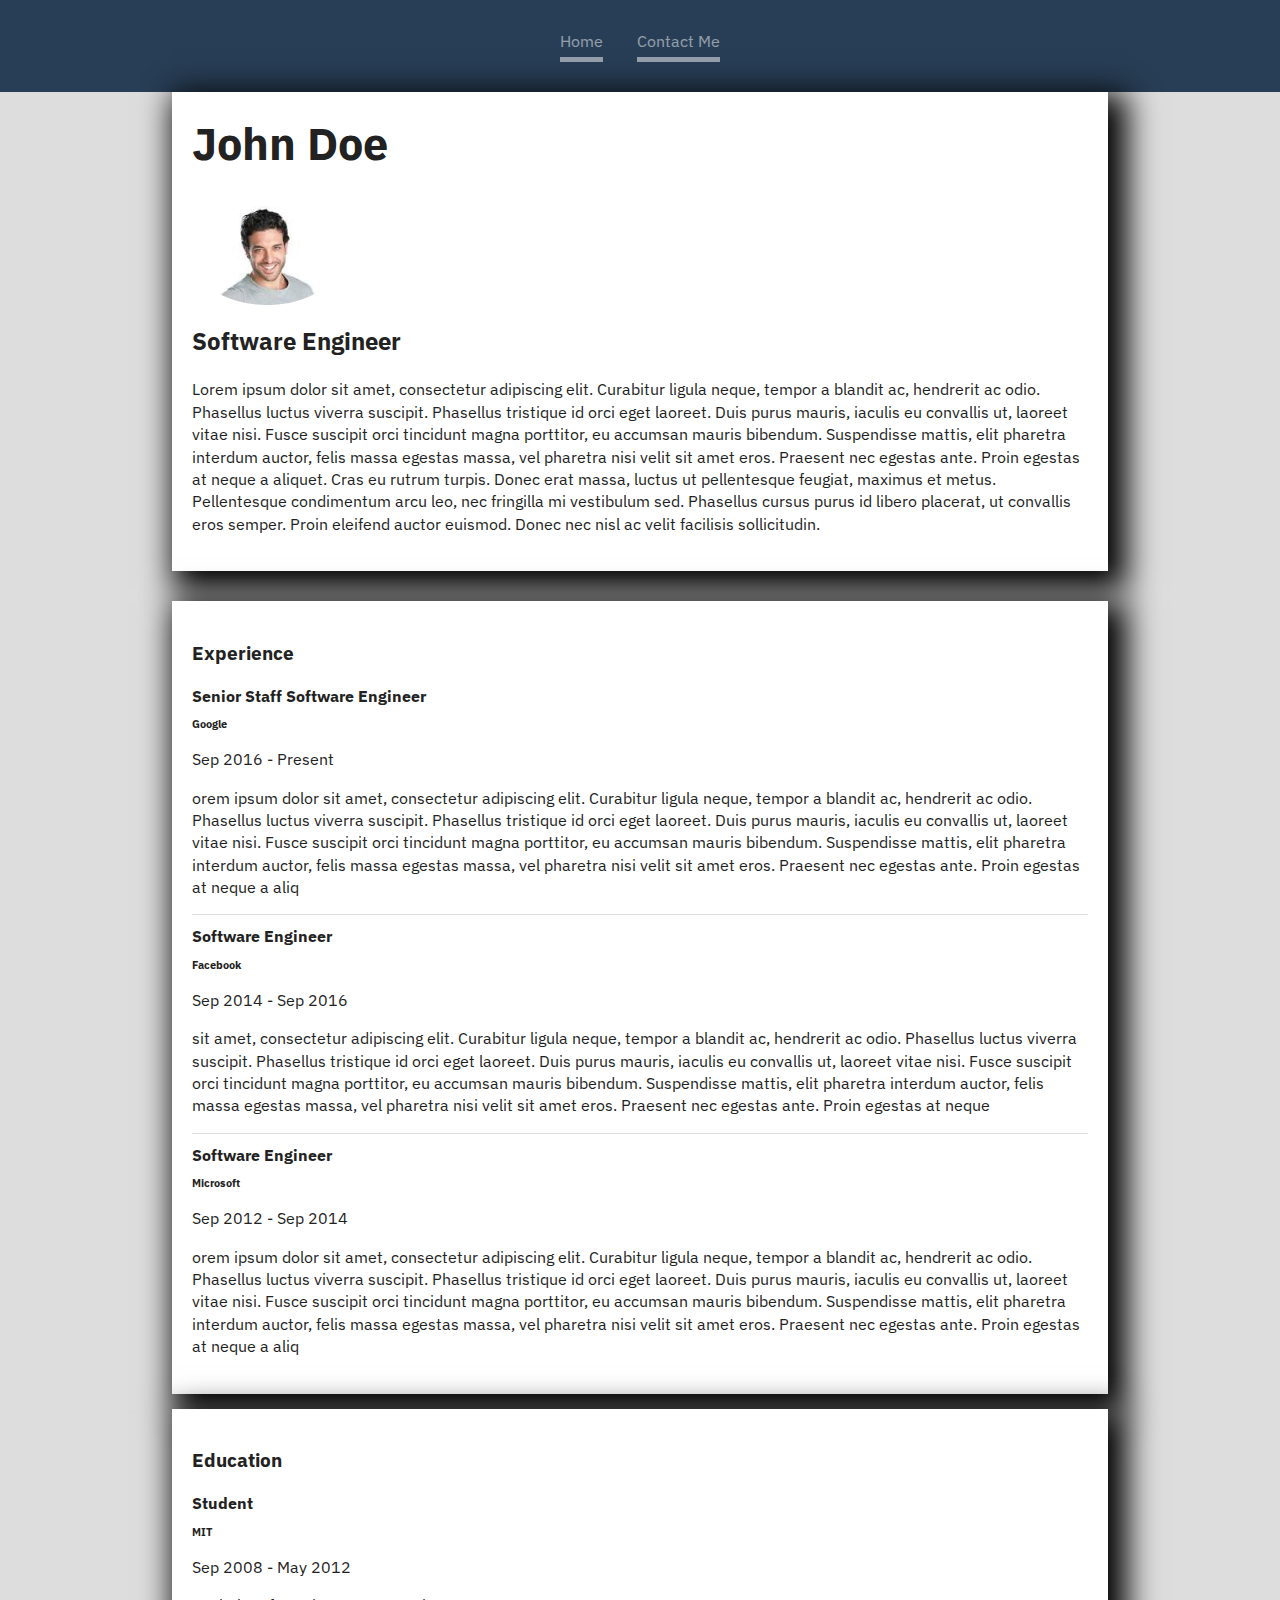
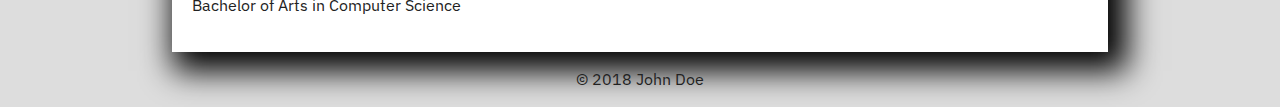
<file: index.html>
<!doctype html>
<html class="no-js" lang="">
    <head>
        <meta charset="utf-8">
        <meta http-equiv="X-UA-Compatible" content="IE=edge,chrome=1">
        <title>My First Website</title>
        <meta name="description" content="">
        <meta name="viewport" content="width=device-width, initial-scale=1">

          <link href="https://fonts.googleapis.com/css?family=IBM+Plex+Sans:100,400i" rel="stylesheet">
        <link rel="stylesheet" href="css/normalize.min.css">
        <link rel="stylesheet" href="css/main.css">

        <!--[if lt IE 9]>
            <script src="//html5shiv.googlecode.com/svn/trunk/html5.js"></script>
            <script>window.html5 || document.write('<script src="js/vendor/html5shiv.js"><\/script>')</script>
        <![endif]-->
    </head>
    <body>
      <header>
        <nav>
          <ul>
            <li>
                <a href="index.html">Home</a>
            </li>
            <li>
                <a href="contact.html">Contact Me</a>
            </li>
          </ul>
        </nav>
        <section class="bio">
          <h1>John Doe</h1>
          <img src="[data-uri]">
          <h2>Software Engineer</h2>
          <p>Lorem ipsum dolor sit amet, consectetur adipiscing elit. Curabitur ligula neque, tempor a blandit ac, hendrerit ac odio. Phasellus luctus viverra suscipit. Phasellus tristique id orci eget laoreet. Duis purus mauris, iaculis eu convallis ut, laoreet vitae nisi. Fusce suscipit orci tincidunt magna porttitor, eu accumsan mauris bibendum. Suspendisse mattis, elit pharetra interdum auctor, felis massa egestas massa, vel pharetra nisi velit sit amet eros. Praesent nec egestas ante. Proin egestas at neque a aliquet. Cras eu rutrum turpis. Donec erat massa, luctus ut pellentesque feugiat, maximus et metus. Pellentesque condimentum arcu leo, nec fringilla mi vestibulum sed. Phasellus cursus purus id libero placerat, ut convallis eros semper. Proin eleifend auctor euismod. Donec nec nisl ac velit facilisis sollicitudin.</p>
        </section>
      </header>
      <section class="profile-section">
          <h3>Experience</h3>
          <div>
            <article>
              <h4>Senior Staff Software Engineer</h4>
              <h6>Google</h6>
              <p>Sep 2016 - Present</p>
              <p> orem ipsum dolor sit amet, consectetur adipiscing elit. Curabitur ligula neque, tempor a blandit ac, hendrerit ac odio. Phasellus luctus viverra suscipit. Phasellus tristique id orci eget laoreet. Duis purus mauris, iaculis eu convallis ut, laoreet vitae nisi. Fusce suscipit orci tincidunt magna porttitor, eu accumsan mauris bibendum. Suspendisse mattis, elit pharetra interdum auctor, felis massa egestas massa, vel pharetra nisi velit sit amet eros. Praesent nec egestas ante. Proin egestas at neque a aliq</p>
            </article>
            <article>
              <h4>Software Engineer</h4>
              <h6>Facebook</h6>
              <p>Sep 2014 - Sep 2016</p>
              <p> sit amet, consectetur adipiscing elit. Curabitur ligula neque, tempor a blandit ac, hendrerit ac odio. Phasellus luctus viverra suscipit. Phasellus tristique id orci eget laoreet. Duis purus mauris, iaculis eu convallis ut, laoreet vitae nisi. Fusce suscipit orci tincidunt magna porttitor, eu accumsan mauris bibendum. Suspendisse mattis, elit pharetra interdum auctor, felis massa egestas massa, vel pharetra nisi velit sit amet eros. Praesent nec egestas ante. Proin egestas at neque</p>
            </article>
            <article>
              <h4>Software Engineer</h4>
              <h6>Microsoft</h6>
              <p>Sep 2012 - Sep 2014</p>
              <p> orem ipsum dolor sit amet, consectetur adipiscing elit. Curabitur ligula neque, tempor a blandit ac, hendrerit ac odio. Phasellus luctus viverra suscipit. Phasellus tristique id orci eget laoreet. Duis purus mauris, iaculis eu convallis ut, laoreet vitae nisi. Fusce suscipit orci tincidunt magna porttitor, eu accumsan mauris bibendum. Suspendisse mattis, elit pharetra interdum auctor, felis massa egestas massa, vel pharetra nisi velit sit amet eros. Praesent nec egestas ante. Proin egestas at neque a aliq</p>
            </article>
          </div>
      </section>
      <section class="profile-section">
          <h3>Education</h3>
          <div>
              <article>
                <h4>Student</h4>
                <h6>MIT</h6>
                <p>Sep 2008 - May 2012</p>
                <p>Bachelor of Arts in Computer Science</p>
              </article>
          </div>
      </section>
      <footer>
        <p>&copy; 2018 John Doe</p>
      </footer>
    </body>
</html>
</file>
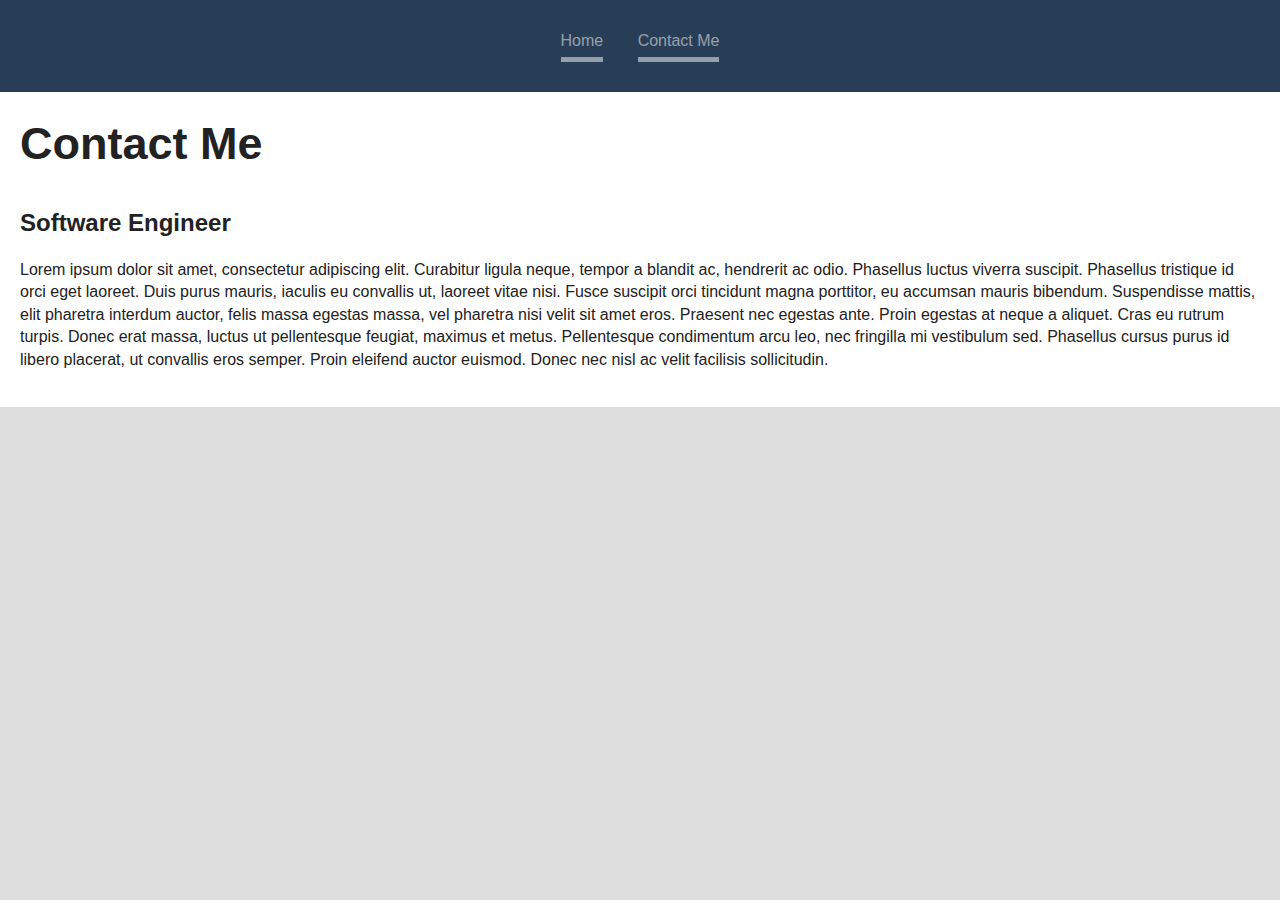
<file: contact.html>
<!doctype html>
<html class="no-js" lang="">
    <head>
        <meta charset="utf-8">
        <meta http-equiv="X-UA-Compatible" content="IE=edge,chrome=1">
        <title>John Doe | Contact</title>
        <meta name="description" content="">
        <meta name="viewport" content="width=device-width, initial-scale=1">

        <link rel="stylesheet" href="css/normalize.min.css">
        <link rel="stylesheet" href="css/main.css">

        <!--[if lt IE 9]>
            <script src="//html5shiv.googlecode.com/svn/trunk/html5.js"></script>
            <script>window.html5 || document.write('<script src="js/vendor/html5shiv.js"><\/script>')</script>
        <![endif]-->
    </head>
    <body>
      <header>
        <nav>
          <ul>
            <li>
                <a href="index.html">Home</a>
            </li>
            <li>
                <a href="contact.html">Contact Me</a>
            </li>
          </ul>
        </nav>
        <section>
          <h1>Contact Me</h1>
          <h2>Software Engineer</h2>
          <p>Lorem ipsum dolor sit amet, consectetur adipiscing elit. Curabitur ligula neque, tempor a blandit ac, hendrerit ac odio. Phasellus luctus viverra suscipit. Phasellus tristique id orci eget laoreet. Duis purus mauris, iaculis eu convallis ut, laoreet vitae nisi. Fusce suscipit orci tincidunt magna porttitor, eu accumsan mauris bibendum. Suspendisse mattis, elit pharetra interdum auctor, felis massa egestas massa, vel pharetra nisi velit sit amet eros. Praesent nec egestas ante. Proin egestas at neque a aliquet. Cras eu rutrum turpis. Donec erat massa, luctus ut pellentesque feugiat, maximus et metus. Pellentesque condimentum arcu leo, nec fringilla mi vestibulum sed. Phasellus cursus purus id libero placerat, ut convallis eros semper. Proin eleifend auctor euismod. Donec nec nisl ac velit facilisis sollicitudin.</p>
        </section>
      </header>
    </body>
</html>
</file>
<file: css/main.css>
/*! HTML5 Boilerplate v5.0 | MIT License | http://h5bp.com/ */

html {
    color: #222;
    font-size: 1em;
    line-height: 1.4;
}

::-moz-selection {
    background: #b3d4fc;
    text-shadow: none;
}

::selection {
    background: #b3d4fc;
    text-shadow: none;
}

hr {
    display: block;
    height: 1px;
    border: 0;
    border-top: 1px solid #ccc;
    margin: 1em 0;
    padding: 0;
}

audio,
canvas,
iframe,
img,
svg,
video {
    vertical-align: middle;
}

fieldset {
    border: 0;
    margin: 0;
    padding: 0;
}

textarea {
    resize: vertical;
}

.browserupgrade {
    margin: 0.2em 0;
    background: #ccc;
    color: #000;
    padding: 0.2em 0;
}


/* ==========================================================================
   Author's custom styles
   ========================================================================== */

h1 {
  color: 283e56;
  font-size: 45px;
  margin-top: 0;
  font-weight: 700;
}


h4 {
  margin-top: 10px;
  margin-bottom: 10px;

}

h6 {
  margin-top: 5px;
  margin-bottom: 5px;
}

nav li {
  display: inline-block;
  margin-right: 30px;
  opacity: 0.5;
  transition: 0.5s;
  border-bottom: 5px solid white;
  padding-bottom: 5px
}

nav li:hover {
  opacity: 1;
}

nav li:last-child {
  margin-right: 0;
}
nav a {
  text-decoration: none;
  color: white;
}

nav:hover {
  padding-top: 30px;
  padding-bottom: 30px;
}
nav ul {
  margin: 0;
  padding-left: 0;
  text-align: center;
}

nav {
  background: #283E56;
  padding: 20px;
}
.bio {
  width: 70%;
  margin-left: auto;
  margin-right: auto;
  box-shadow: 10px 10px 30px 9px rgba(00,0,0.07);
}

.bio img {
  max-width: 150px;
  border-radius: 100%;
}

.profile-section {
  width: 70%;
  margin-left: auto;
  margin-right: auto;
  margin-bottom: 15px;
  box-shadow: 10px 10px 30px 9px rgba(00,0,0.07);
}

.profile-section article {
  border-bottom: 1px solid #dddddd;
}
.profile-section article:last-child {
  border-bottom: 0;
}

footer {
  text-align: center;
}

body {
  background: #dddddd;
  font-family: 'IBM Plex Sans', sans-serif;
}

section {
  background: white;
  padding: 20px;
}

header {
margin-bottom: 30px;
}
/* ==========================================================================
   Media Queries
   ========================================================================== */

@media only screen and (max-width: 740px) {
  .bio {
    width: 100%;
    box-sizing: border-box;
  }
  .profile-section {
    width: 100%;
    box-sizing: border-box;
  }
  header {
    text-align: center;
  }
  nav li {
    text-align: left;display: block;
    border-bottom: 1px solid white;
    margin-right: 0;
    margin-bottom: 20px
    margin-right: 0;
    padding-bottom: 20px;
    padding-top: 20px;
  }
  nav li:last-child {
    border-bottom: 0;
  }
}

@media only screen and (min-width: 35em) {

}

@media print,
       (-o-min-device-pixel-ratio: 5/4),
       (-webkit-min-device-pixel-ratio: 1.25),
       (min-resolution: 120dpi) {

}

/* ==========================================================================
   Helper classes
   ========================================================================== */

.hidden {
    display: none !important;
    visibility: hidden;
}

.visuallyhidden {
    border: 0;
    clip: rect(0 0 0 0);
    height: 1px;
    margin: -1px;
    overflow: hidden;
    padding: 0;
    position: absolute;
    width: 1px;
}

.visuallyhidden.focusable:active,
.visuallyhidden.focusable:focus {
    clip: auto;
    height: auto;
    margin: 0;
    overflow: visible;
    position: static;
    width: auto;
}

.invisible {
    visibility: hidden;
}

.clearfix:before,
.clearfix:after {
    content: " ";
    display: table;
}

.clearfix:after {
    clear: both;
}

.clearfix {
    *zoom: 1;
}

/* ==========================================================================
   Print styles
   ========================================================================== */

@media print {
    *,
    *:before,
    *:after {
        background: transparent !important;
        color: #000 !important;
        box-shadow: none !important;
        text-shadow: none !important;
    }

    a,
    a:visited {
        text-decoration: underline;
    }

    a[href]:after {
        content: " (" attr(href) ")";
    }

    abbr[title]:after {
        content: " (" attr(title) ")";
    }

    a[href^="#"]:after,
    a[href^="javascript:"]:after {
        content: "";
    }

    pre,
    blockquote {
        border: 1px solid #999;
        page-break-inside: avoid;
    }

    thead {
        display: table-header-group;
    }

    tr,
    img {
        page-break-inside: avoid;
    }

    img {
        max-width: 100% !important;
    }

    p,
    h2,
    h3 {
        orphans: 3;
        widows: 3;
    }

    h2,
    h3 {
        page-break-after: avoid;
    }
}
</file>
